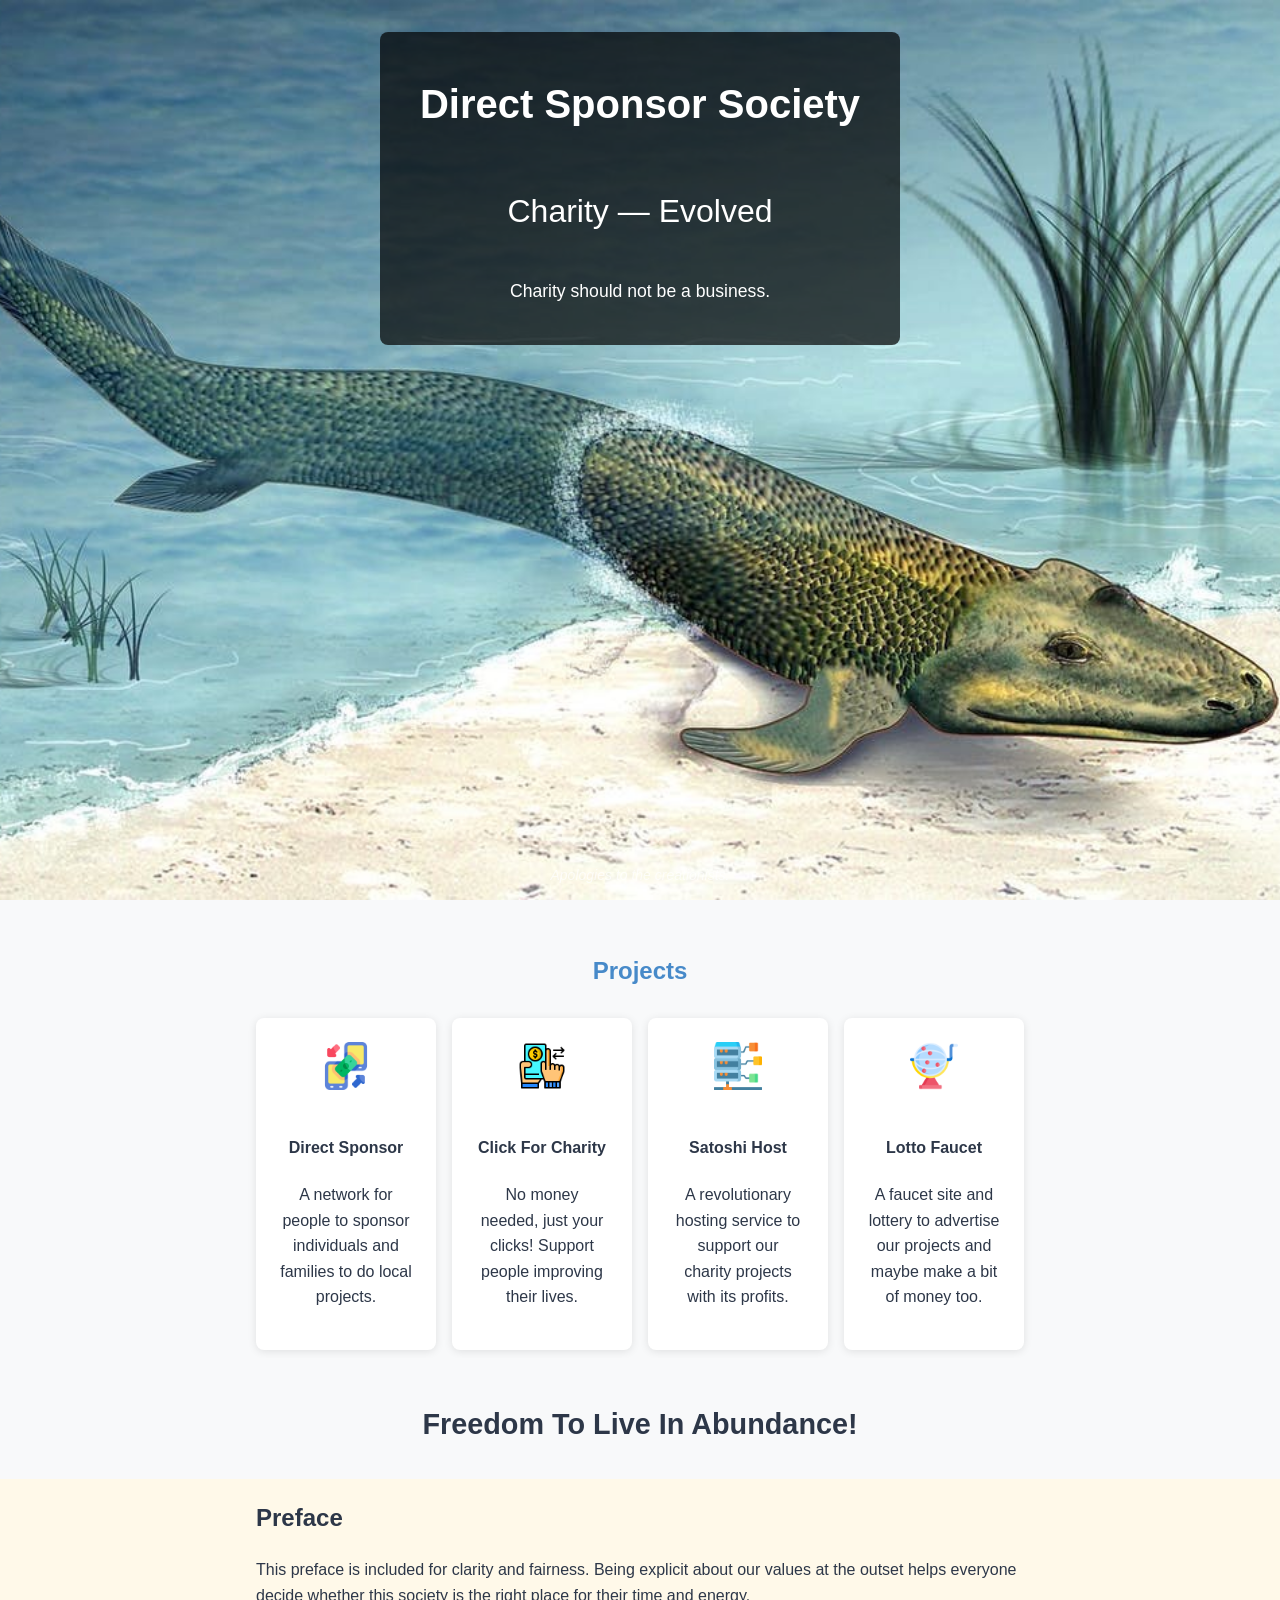
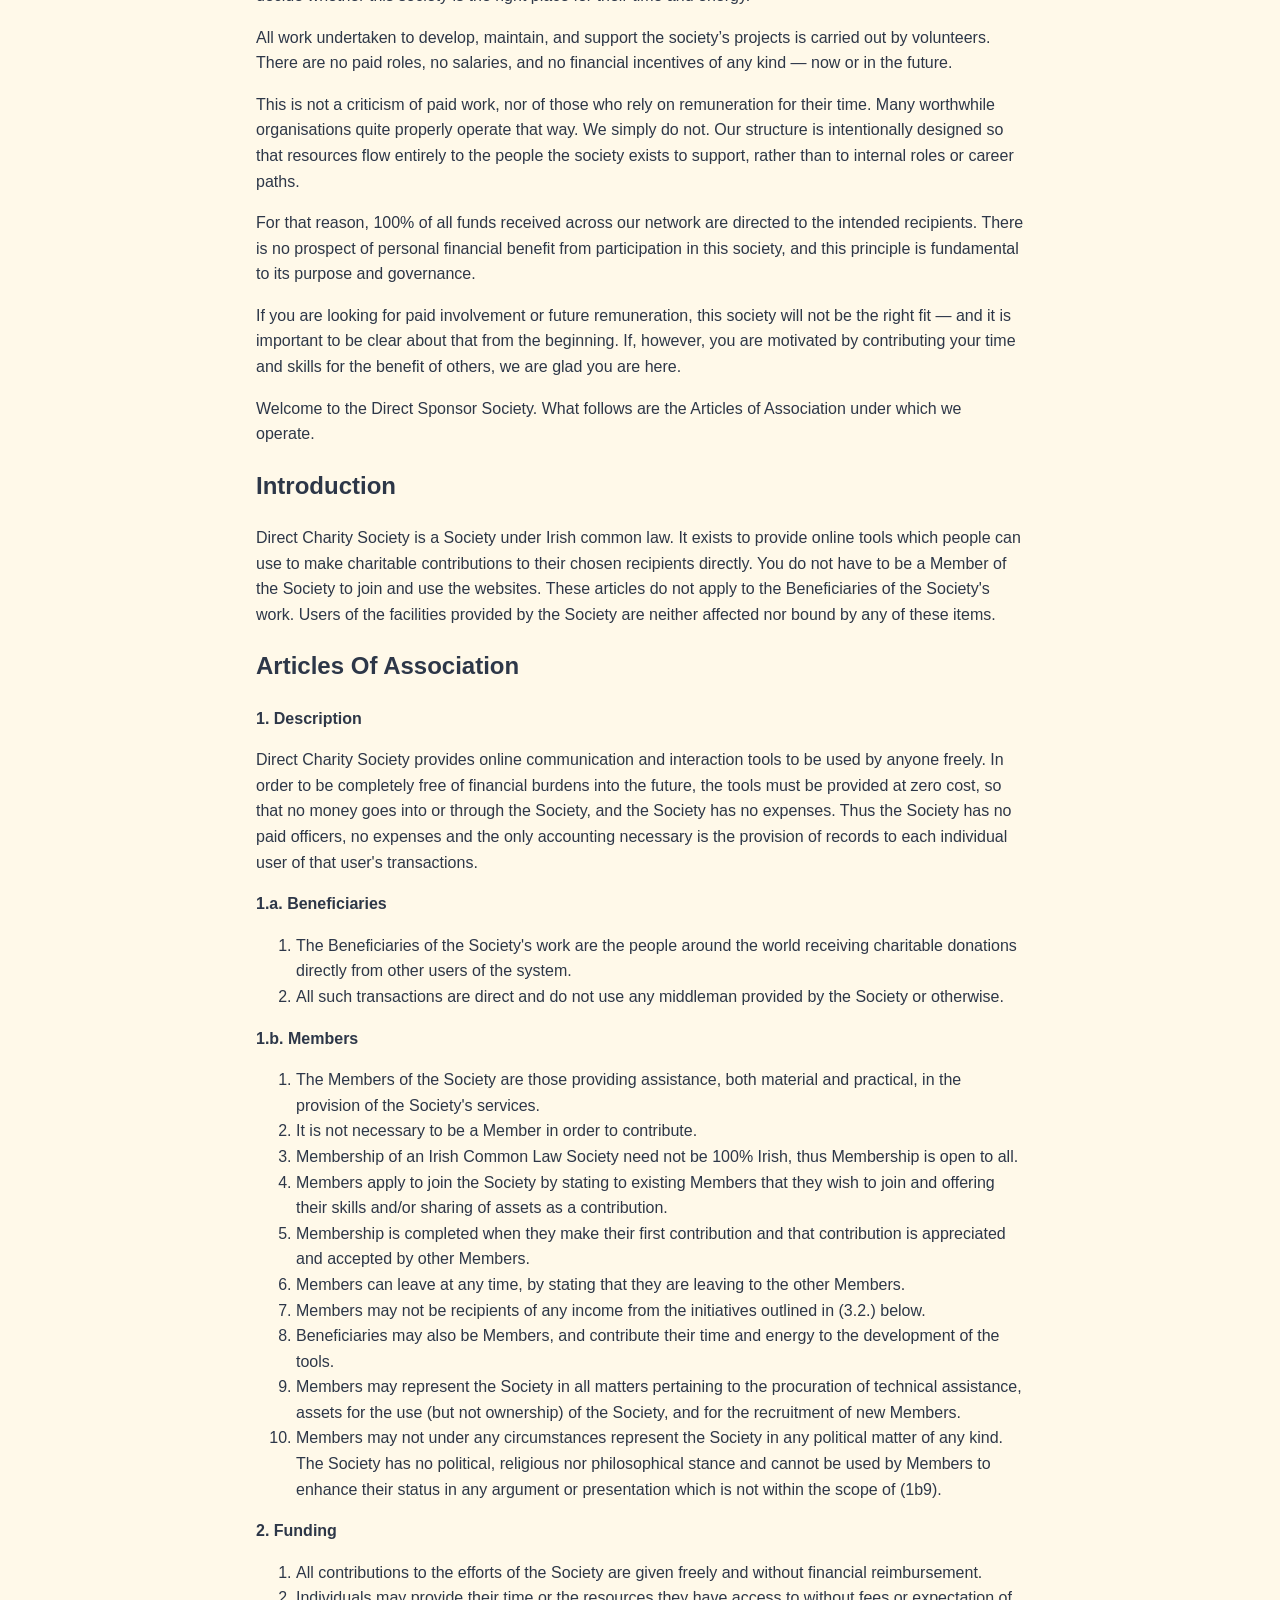
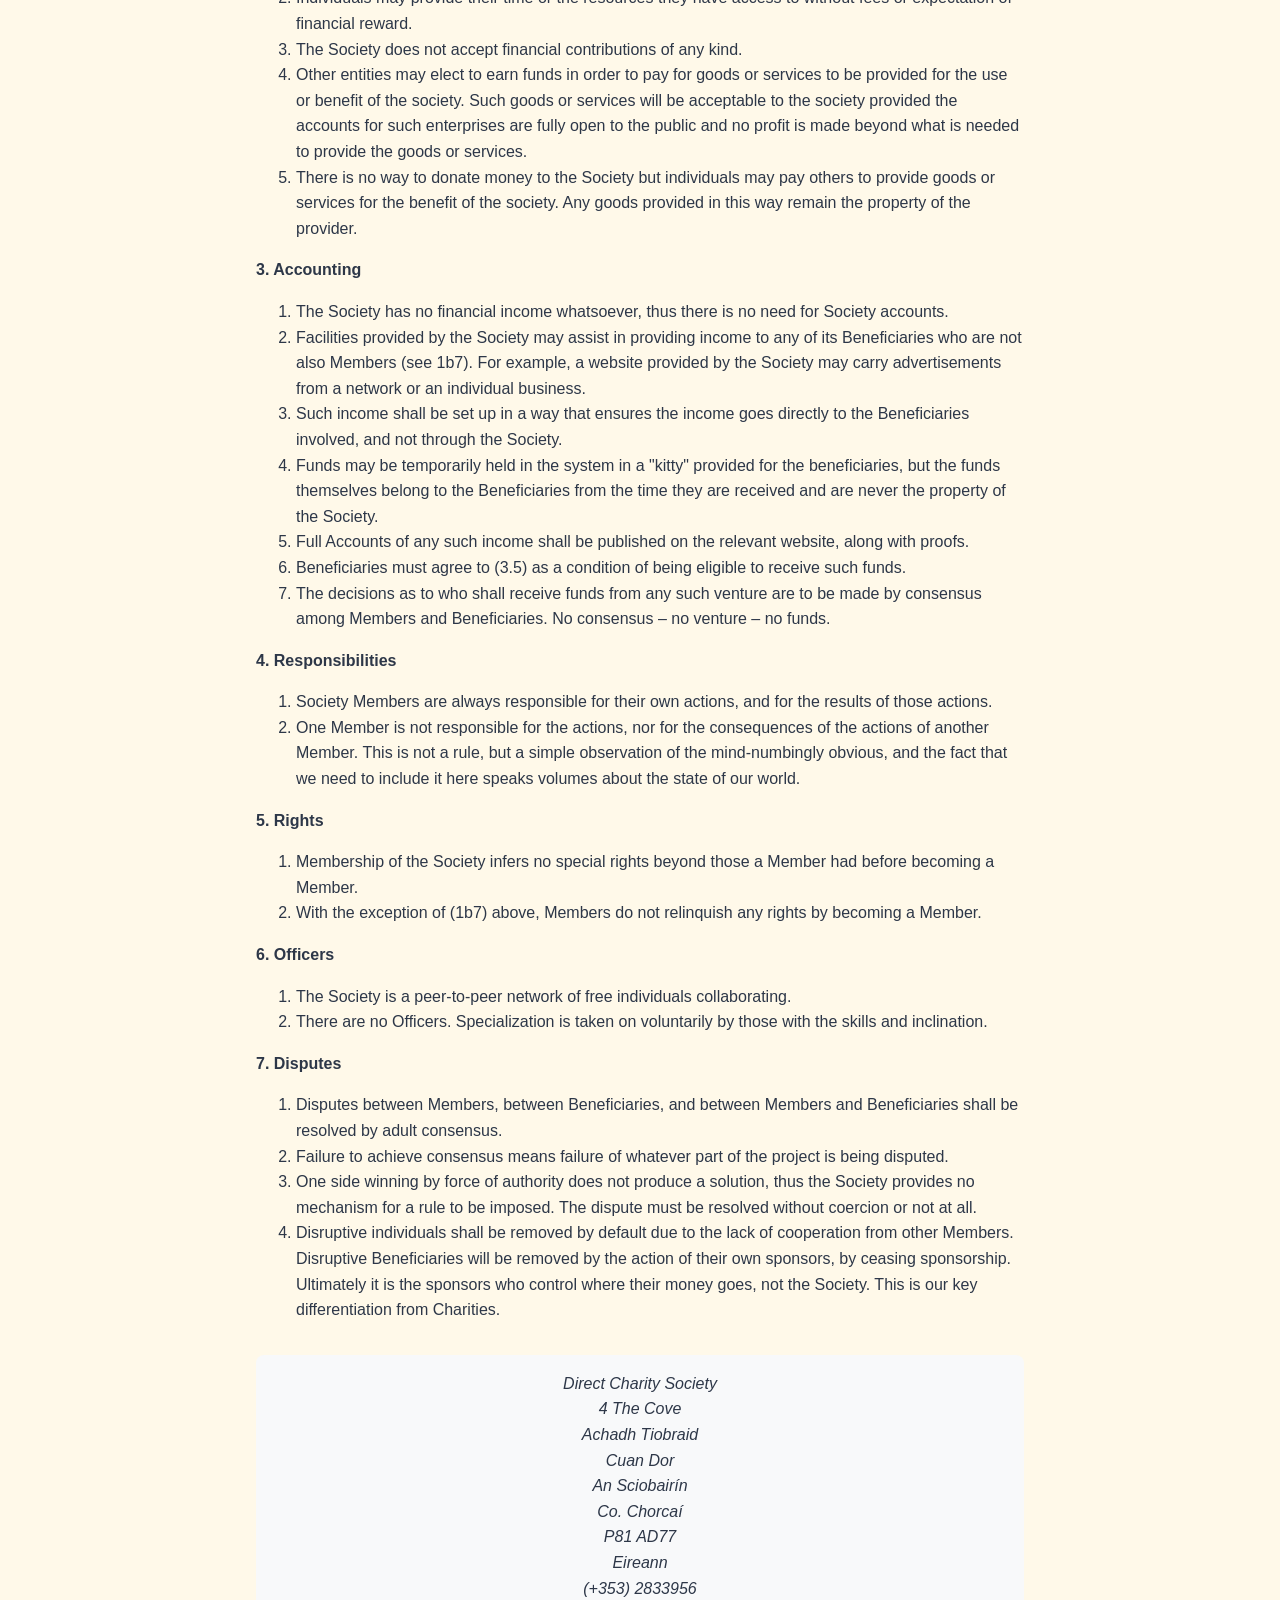
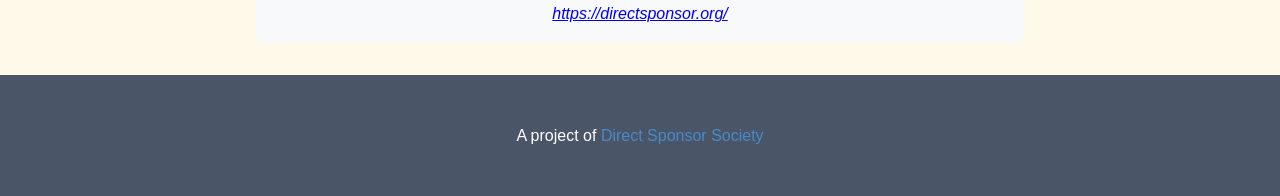
<file: index.html>
<!DOCTYPE html>
<html lang="en">
<head>
    <meta charset="UTF-8">
    <meta name="viewport" content="width=device-width, initial-scale=1.0">
    <meta name="keywords" content="Direct Sponsor Society, Charity Evolved, Volunteer Organization, Bitcoin Sponsorship, Irish Common Law Society">
    <meta name="description" content="Direct Sponsor Society - Charity Evolved. A volunteer-only organization supporting direct sponsorship worldwide through Bitcoin and innovative funding systems.">
    <title>Direct Sponsor Society - Charity Evolved</title>
    <link rel="stylesheet" href="assets/style.css">
    <meta name="theme-color" content="#478ac9">
    <meta property="og:title" content="Direct Sponsor Society - Charity Evolved">
    <meta property="og:type" content="website">
    <meta property="og:description" content="A volunteer-only organization supporting direct sponsorship worldwide through Bitcoin and innovative funding systems.">
</head>
<body>
    <!-- Hero Section -->
    <section class="hero-parallax">
        <div class="hero-content">
            <h1>Direct Sponsor Society</h1>
            <h2>Charity — Evolved</h2>
            <p>Charity should not be a business.</p>
        </div>
        <div class="apology-overlay">
            <p>Apologies to the creationists.</p>
        </div>
    </section>

    <!-- Projects Section -->
    <section class="projects">
        <div class="container">
            <h2>Projects</h2>
            <div class="project-grid">
                <div class="project-card">
                    <a href="https://directsponsor.net/" class="project-card-inner">
                        <img src="assets/7401215.png" alt="Direct Sponsor" class="project-icon">
                        <h4>Direct Sponsor</h4>
                        <p>A network for people to sponsor individuals and families to do local projects.</p>
                    </a>
                </div>
                
                <div class="project-card">
                    <a href="https://clickforcharity.net/" class="project-card-inner">
                        <img src="assets/3029373.png" alt="Click For Charity" class="project-icon">
                        <h4>Click For Charity</h4>
                        <p>No money needed, just your clicks! Support people improving their lives.</p>
                    </a>
                </div>
                
                <div class="project-card">
                    <a href="https://satoshihost.dev/" class="project-card-inner">
                        <img src="assets/2920231.png" alt="Satoshi Host" class="project-icon">
                        <h4>Satoshi Host</h4>
                        <p>A revolutionary hosting service to support our charity projects with its profits.</p>
                    </a>
                </div>
                
                <div class="project-card">
                    <a href="https://roflfaucet.com/" class="project-card-inner">
                        <img src="assets/5256612.png" alt="Lotto Faucet" class="project-icon">
                        <h4>Lotto Faucet</h4>
                        <p>A faucet site and lottery to advertise our projects and maybe make a bit of money too.</p>
                    </a>
                </div>
            </div>
            <div class="freedom-banner">Freedom To Live In Abundance!</div>
        </div>
    </section>

    <!-- Preface Section -->
    <section class="content-section">
        <h1>Preface</h1>
        <p>This preface is included for clarity and fairness. Being explicit about our values at the outset helps everyone decide whether this society is the right place for their time and energy.</p>
        <p>All work undertaken to develop, maintain, and support the society’s projects is carried out by volunteers. There are no paid roles, no salaries, and no financial incentives of any kind — now or in the future.</p>
        <p>This is not a criticism of paid work, nor of those who rely on remuneration for their time. Many worthwhile organisations quite properly operate that way. We simply do not. Our structure is intentionally designed so that resources flow entirely to the people the society exists to support, rather than to internal roles or career paths.</p>
        <p>For that reason, 100% of all funds received across our network are directed to the intended recipients. There is no prospect of personal financial benefit from participation in this society, and this principle is fundamental to its purpose and governance.</p>
        <p>If you are looking for paid involvement or future remuneration, this society will not be the right fit — and it is important to be clear about that from the beginning. If, however, you are motivated by contributing your time and skills for the benefit of others, we are glad you are here.</p>
        <p>Welcome to the Direct Sponsor Society. What follows are the Articles of Association under which we operate.</p>
    </section>

    <!-- Introduction Section -->
    <section class="content-section">
        <h1>Introduction</h1>
        <p>Direct Charity Society is a Society under Irish common law. It exists to provide online tools which people can use to make charitable contributions to their chosen recipients directly. You do not have to be a Member of the Society to join and use the websites. These articles do not apply to the Beneficiaries of the Society's work. Users of the facilities provided by the Society are neither affected nor bound by any of these items.</p>
    </section>

    <!-- Articles of Association -->
    <section class="content-section">
        <h1>Articles Of Association</h1>
        
        <p><strong>1. Description</strong></p>
        <p>Direct Charity Society provides online communication and interaction tools to be used by anyone freely. In order to be completely free of financial burdens into the future, the tools must be provided at zero cost, so that no money goes into or through the Society, and the Society has no expenses. Thus the Society has no paid officers, no expenses and the only accounting necessary is the provision of records to each individual user of that user's transactions.</p>

        <p><strong>1.a. Beneficiaries</strong></p>
        <ol>
            <li>The Beneficiaries of the Society's work are the people around the world receiving charitable donations directly from other users of the system.</li>
            <li>All such transactions are direct and do not use any middleman provided by the Society or otherwise.</li>
        </ol>

        <p><strong>1.b. Members</strong></p>
        <ol>
            <li>The Members of the Society are those providing assistance, both material and practical, in the provision of the Society's services.</li>
            <li>It is not necessary to be a Member in order to contribute.</li>
            <li>Membership of an Irish Common Law Society need not be 100% Irish, thus Membership is open to all.</li>
            <li>Members apply to join the Society by stating to existing Members that they wish to join and offering their skills and/or sharing of assets as a contribution.</li>
            <li>Membership is completed when they make their first contribution and that contribution is appreciated and accepted by other Members.</li>
            <li>Members can leave at any time, by stating that they are leaving to the other Members.</li>
            <li>Members may not be recipients of any income from the initiatives outlined in (3.2.) below.</li>
            <li>Beneficiaries may also be Members, and contribute their time and energy to the development of the tools.</li>
            <li>Members may represent the Society in all matters pertaining to the procuration of technical assistance, assets for the use (but not ownership) of the Society, and for the recruitment of new Members.</li>
            <li>Members may not under any circumstances represent the Society in any political matter of any kind. The Society has no political, religious nor philosophical stance and cannot be used by Members to enhance their status in any argument or presentation which is not within the scope of (1b9).</li>
        </ol>

        <p><strong>2. Funding</strong></p>
        <ol>
            <li>All contributions to the efforts of the Society are given freely and without financial reimbursement.</li>
            <li>Individuals may provide their time or the resources they have access to without fees or expectation of financial reward.</li>
            <li>The Society does not accept financial contributions of any kind.</li>
            <li>Other entities may elect to earn funds in order to pay for goods or services to be provided for the use or benefit of the society. Such goods or services will be acceptable to the society provided the accounts for such enterprises are fully open to the public and no profit is made beyond what is needed to provide the goods or services.</li>
            <li>There is no way to donate money to the Society but individuals may pay others to provide goods or services for the benefit of the society. Any goods provided in this way remain the property of the provider.</li>
        </ol>

        <p><strong>3. Accounting</strong></p>
        <ol>
            <li>The Society has no financial income whatsoever, thus there is no need for Society accounts.</li>
            <li>Facilities provided by the Society may assist in providing income to any of its Beneficiaries who are not also Members (see 1b7). For example, a website provided by the Society may carry advertisements from a network or an individual business.</li>
            <li>Such income shall be set up in a way that ensures the income goes directly to the Beneficiaries involved, and not through the Society.</li>
            <li>Funds may be temporarily held in the system in a "kitty" provided for the beneficiaries, but the funds themselves belong to the Beneficiaries from the time they are received and are never the property of the Society.</li>
            <li>Full Accounts of any such income shall be published on the relevant website, along with proofs.</li>
            <li>Beneficiaries must agree to (3.5) as a condition of being eligible to receive such funds.</li>
            <li>The decisions as to who shall receive funds from any such venture are to be made by consensus among Members and Beneficiaries. No consensus – no venture – no funds.</li>
        </ol>

        <p><strong>4. Responsibilities</strong></p>
        <ol>
            <li>Society Members are always responsible for their own actions, and for the results of those actions.</li>
            <li>One Member is not responsible for the actions, nor for the consequences of the actions of another Member. This is not a rule, but a simple observation of the mind-numbingly obvious, and the fact that we need to include it here speaks volumes about the state of our world.</li>
        </ol>

        <p><strong>5. Rights</strong></p>
        <ol>
            <li>Membership of the Society infers no special rights beyond those a Member had before becoming a Member.</li>
            <li>With the exception of (1b7) above, Members do not relinquish any rights by becoming a Member.</li>
        </ol>

        <p><strong>6. Officers</strong></p>
        <ol>
            <li>The Society is a peer-to-peer network of free individuals collaborating.</li>
            <li>There are no Officers. Specialization is taken on voluntarily by those with the skills and inclination.</li>
        </ol>

        <p><strong>7. Disputes</strong></p>
        <ol>
            <li>Disputes between Members, between Beneficiaries, and between Members and Beneficiaries shall be resolved by adult consensus.</li>
            <li>Failure to achieve consensus means failure of whatever part of the project is being disputed.</li>
            <li>One side winning by force of authority does not produce a solution, thus the Society provides no mechanism for a rule to be imposed. The dispute must be resolved without coercion or not at all.</li>
            <li>Disruptive individuals shall be removed by default due to the lack of cooperation from other Members. Disruptive Beneficiaries will be removed by the action of their own sponsors, by ceasing sponsorship. Ultimately it is the sponsors who control where their money goes, not the Society. This is our key differentiation from Charities.</li>
        </ol>

        <div class="address">
            Direct Charity Society<br>
            4 The Cove<br>
            Achadh Tiobraid<br>
            Cuan Dor<br>
            An Sciobairín<br>
            Co. Chorcaí<br>
            P81 AD77<br>
            Eireann<br>
            (+353) 2833956<br>
            <a href="https://directsponsor.org/">https://directsponsor.org/</a>
        </div>
    </section>

    <!-- Footer -->
    <footer class="footer">
        <div class="container">
            <p>A project of <a href="https://directsponsor.org/">Direct Sponsor Society</a></p>
        </div>
    </footer>

</body>
</html>
</file>
<file: assets/style.css>
/* Direct Sponsor Society - Essential Styles Only */
* {
    box-sizing: border-box;
}

body {
    margin: 0;
    padding: 0;
    font-family: -apple-system, BlinkMacSystemFont, "Segoe UI", Roboto, sans-serif;
    background-color: #FFF9E9;
    color: #2d3748;
    line-height: 1.6;
}

.container {
    max-width: 50em;
    margin: 0 auto;
    padding: 0 1em;
}

/* Hero Section */
.hero-parallax {
    position: relative;
    min-height: 100vh;
    display: flex;
    align-items: flex-start;
    justify-content: center;
    padding-top: 2em;
    background: url('evolved.jpg') center center;
    background-size: cover;
    background-attachment: fixed;
}

.hero-content {
    position: relative;
    background: rgba(0,0,0,0.7);
    color: white;
    padding: 2.5em; /* 40px */
    border-radius: 0.5em; /* 8px */
    text-align: center;
    max-width: 37.5em; /* 600px */
    z-index: 1;
}

.hero-content h1 {
    font-size: 2.5em;
    margin: 0 0 1.25em 0; /* 20px */
    font-weight: 700;
}

.hero-content h2 {
    font-size: 2em;
    margin: 0 0 1.25em 0; /* 20px */
    font-weight: 400;
}

.hero-content p {
    font-size: 1.1em;
    margin: 0;
}

/* Apology overlay positioned at bottom of parallax */
.apology-overlay {
    position: absolute;
    bottom: 1em;
    left: 50%;
    transform: translateX(-50%);
    color: rgba(255, 255, 255, 0.7);
    font-size: 0.875em;
    font-style: italic;
    text-align: center;
    z-index: 2;
    pointer-events: none;
}

.apology-overlay p {
    margin: 0;
}

.projects {
    background: #f8f9fa;
    padding: 2em 1em;
    text-align: center;
}

.projects h2 {
    color: #478ac9;
}

.project-grid {
    overflow: hidden; /* clearfix */
    margin: 0 -0.5em; /* negative margin for spacing */
}

.project-card {
    float: left;
    width: 25%; /* 4 columns = 25% each */
    padding: 0.5em; /* spacing between cards */
    box-sizing: border-box;
}

.project-card-inner {
    display: block;
    background: white;
    padding: 1.5em;
    border-radius: 0.5em;
    box-shadow: 0 0.1em 0.5em rgba(0,0,0,0.1);
    height: 100%; /* equal height cards */
    text-decoration: none;
    color: inherit;
    transition: box-shadow 0.2s ease;
}

.project-card-inner:hover {
    box-shadow: 0 0.2em 1em rgba(0,0,0,0.15);
    text-decoration: none;
}

.project-card-inner:focus {
    outline: 0.125em solid #478ac9;
    outline-offset: 0.125em;
}

.project-icon {
    width: 3em;
    height: 3em;
    margin: 0 auto 1em;
}

.freedom-banner {
    font-size: 1.8em;
    font-weight: 900;
    margin-top: 1.5em;
}

/* Content - use browser defaults mostly */
.content-section {
    max-width: 50em;
    margin: 0 auto;
    padding: 0 1em;
}

.address {
    background: #f8f9fa;
    padding: 1em;
    border-radius: 0.5em;
    margin: 2em 0;
    text-align: center;
    font-style: italic;
}

.footer {
    background: #4a5568;
    color: white;
    padding: 2em 1em;
    text-align: center;
}

.footer a {
    color: #478ac9;
    text-decoration: none;
}

.footer a:hover {
    text-decoration: underline;
}

/* Clearfix for project grid */
.project-grid:after {
    content: "";
    display: table;
    clear: both;
}

/* Responsive Design */
@media (max-width: 48em) { /* 768px - tablets */
    .hero-parallax {
        min-height: 70vh;
        background-attachment: scroll;
    }
    
    .hero-content h1 {
        font-size: 2em;
    }
    
    .hero-content h2 {
        font-size: 1.5em;
    }
    
    .hero-content {
        padding: 1.875em 1.25em;
    }
    
    .project-card {
        width: 50%; /* 2 columns on tablets */
    }
    
    .freedom-banner {
        font-size: 1.5em;
    }
}

@media (max-width: 30em) { /* 480px - mobile phones */
    .hero-content h1 {
        font-size: 1.8em;
    }
    
    .hero-content h2 {
        font-size: 1.3em;
    }
    
    .projects h2 {
        font-size: 1.5em;
    }
    
    .project-card {
        width: 100%; /* 1 column on mobile */
    }
    
    .freedom-banner {
        font-size: 1.3em;
    }
}
</file>
